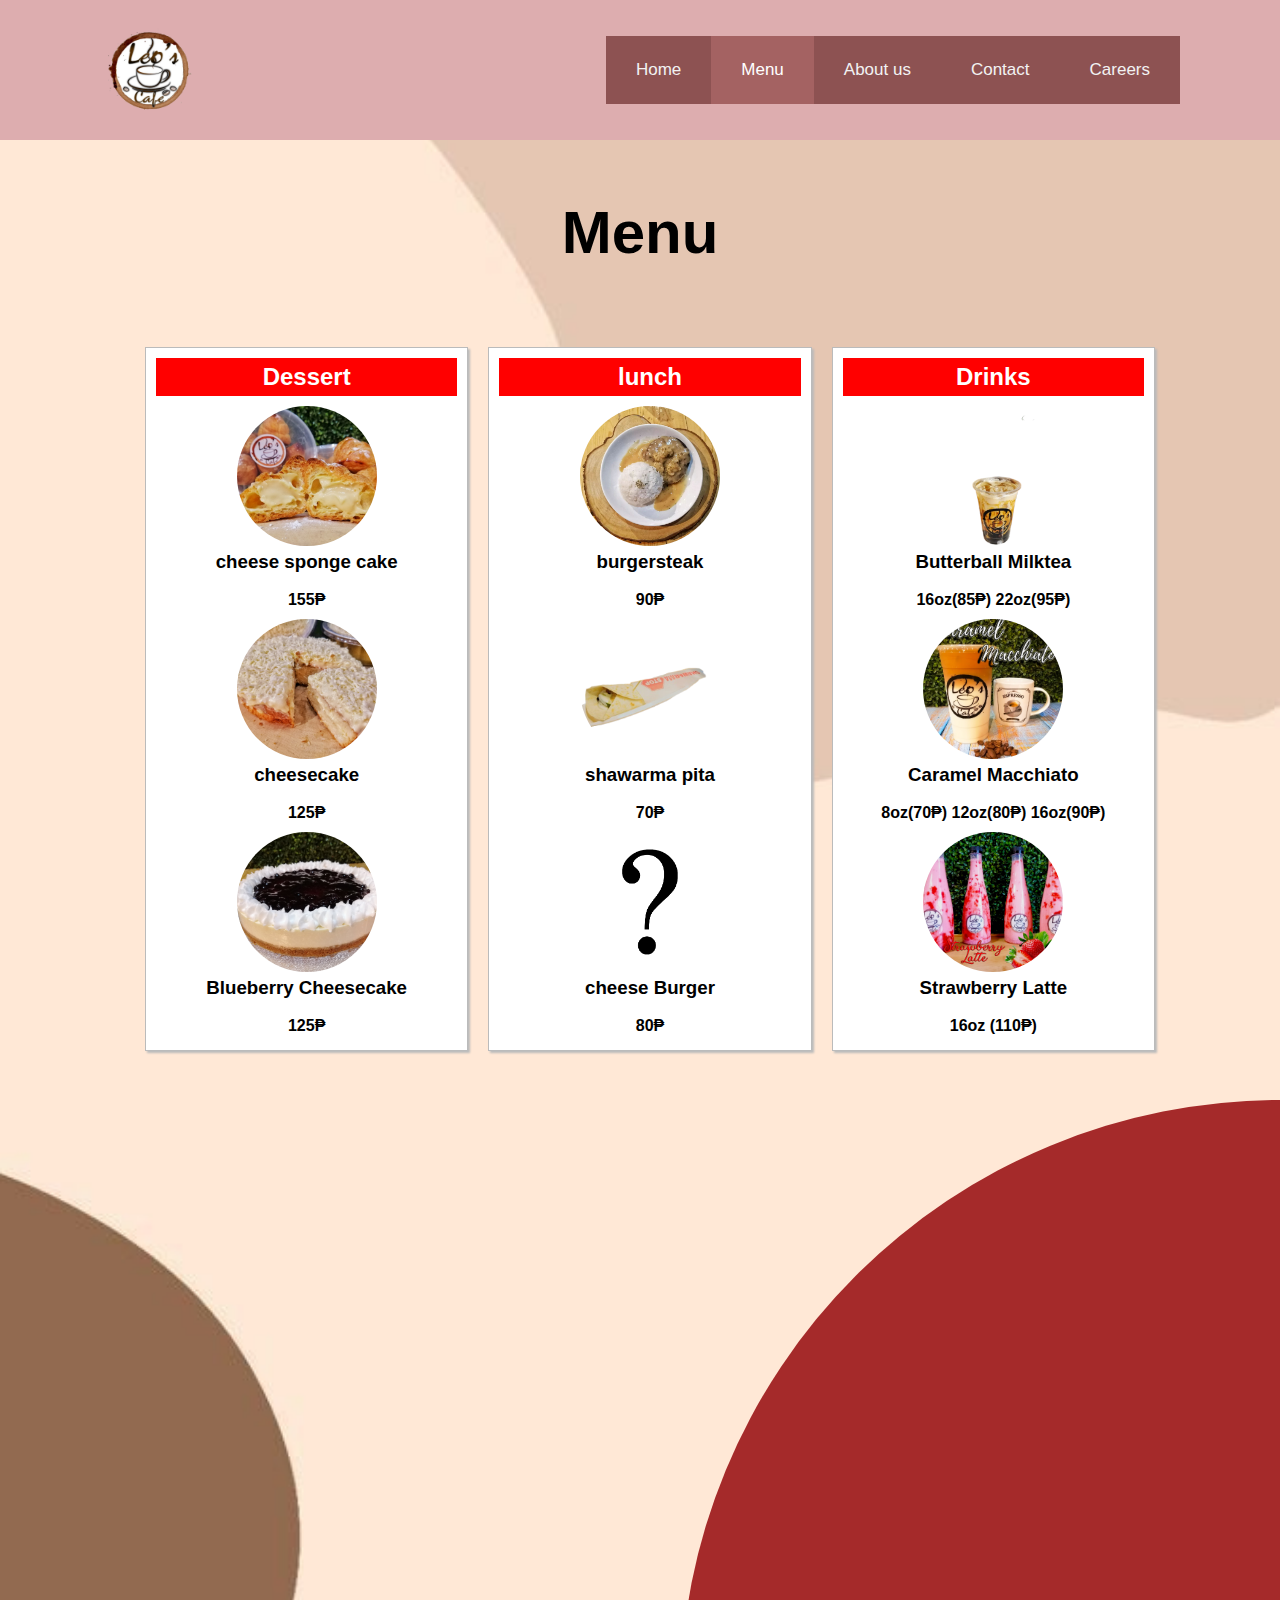
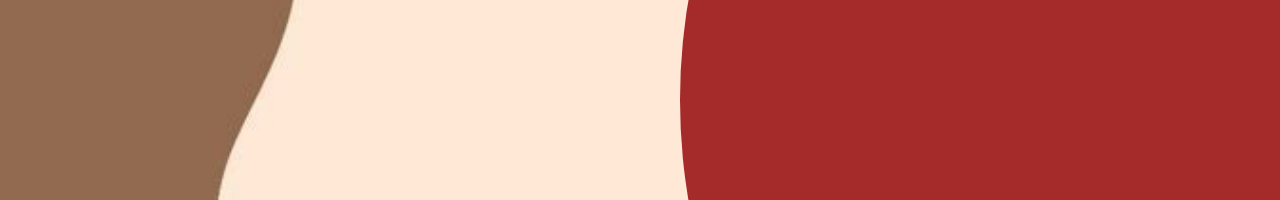
<file: menu.html>
<!DOCTYPE html>

<tel lang="en">


<head>

    <meta charset="utf-8">
<meta name="viewport" content="width=device-width, initial-scale=1.0">
<link rel="stylesheet" href="https://cdnjs.cloudflare.com/ajax/libs/font-awesome/4.7.0/css/font-awesome.min.css">

<link rel="stylesheet" href="stylesmenu.css">


<title> Leos's Cafe</title>


</head>

<body>

<section>
    <div class="circle">  </div>

<header>

 
    <a href="#"><img src="logo2.png" class="logo"></a>
    

    <div class="topnav" id="myTopnav">

     
           <a href="https://drasthxc.github.io/Leo-s-Cafe/index.html">Home </a> 
    
         <a href="https://drasthxc.github.io/Leo-s-Cafe/menu.html" class="active">Menu </a> 
          <a href="https://drasthxc.github.io/Leo-s-Cafe/abt%20us.html"> About us  </a> 
   <a href="https://drasthxc.github.io/Leo-s-Cafe/contactsv2.html">Contact </a> 
   <a href="https://drasthxc.github.io/Leo-s-Cafe/careers.html"> Careers </a>
                  
         
            <a href="javascript:void(0);" class="icon" onclick="myFunction()">
              <i class="fa fa-bars"></i>
      
            </a>
          </div>
</header>


<main> 

<div class="content">
<div id="menu3">

    <h1 id="menu"> Menu </h1>
        <div id="menu_row">
            <div id="menu_col">


            <h2> Dessert </h2>
            <div class="box">

    <div id="image">
    <img src="lunch1.jpg">
 
    </div>
    <div>
    <h3> cheese sponge cake </h3>
    <br>

    <h4>155₱</h4>
    </div>
</div>



<div class="box">

    <div id="image">
    <img src="lunch2.jpg">
 
    </div>
    <div>
    <h3> cheesecake </h3>
    <br>

    <h4>125₱ </h4>
    </div>
</div>

<div class="box">

    <div id="image">
    <img src="dinner3.jpg">
 
    </div>
    <div>
    <h3> Blueberry Cheesecake </h3>
    <br>

    <h4>125₱</h4>
    </div>
</div>


 </div>
 



 <div id="menu_col">


    <h2> lunch </h2>
    <div class="box">

<div id="image">
<img src="dinner1.jpg">

</div>
<div>
<h3> burgersteak </h3>
<br>

<h4>90₱</h4>
</div>
</div>



<div class="box">

<div id="image">
<img src="PITA.png">

</div>
<div>
<h3> shawarma pita </h3>
<br>

<h4>70₱</h4>
</div>
</div>

<div class="box">

<div id="image">
<img src="Question_Mark_Vinyl_Decal_Sticker__Riddle_Joker_Punctuation_-_Etsy__1_-removebg-preview.png">

</div>
<div>
<h3> cheese Burger </h3>
<br>

<h4>80₱</h4>
</div>
</div>


</div>



<div id="menu_col">


    <h2> Drinks </h2>
    <div class="box">

<div id="image">
<img src="butter-removebg-preview.png">

</div>
<div>
<h3> Butterball Milktea </h3>
<br>
<h4> 16oz(85₱) 22oz(95₱) </h4>
</div>
</div>



<div class="box">

<div id="image">
<img src="caramel.jpg">

</div>
<div>
<h3> Caramel Macchiato </h3>
<br>
<h4> 8oz(70₱) 12oz(80₱) 16oz(90₱)</h4>


</div>
</div>

<div class="box">

<div id="image">
<img src="straw.jpg">

</div>
<div>
<h3> Strawberry Latte </h3>
<br>

<h4>16oz (110₱)</h4>
</div>
</div>


</div>



    </div>
    </div>
    </div>

    
<script>



function myFunction() {
  var x = document.getElementById("myTopnav");
  if (x.className === "topnav") {
    x.className += " responsive";
  } else {
    x.className = "topnav";
  }
}


</script>



</main>

 




   

</section>

</body>

</html>
</file>
<file: stylesmenu.css>
/* mobile */






.topnav {
  overflow: hidden;
  background-color: rgb(141, 82, 82);
}

.topnav a {
  float: left;
  display: block;
  color: #f2f2f2;
  text-align: center;
  padding: 14px 16px;
  text-decoration: none;
  font-size: 17px;
}

.topnav a:hover {
  background-color: #ddd;
  color: black;
}

.topnav a.active {
  background-color: rgb(164, 98, 98);
  color: white;
}

.topnav .icon {
  display: none;
}

@media screen and (max-width: 600px) {
  .topnav a:not(:first-child) {display: none;}
  .topnav a.icon {
    float: right;
    display: block;
  }
}

@media screen and (max-width: 600px) {
  .topnav.responsive {position: relative;}
  .topnav.responsive .icon {
    position: absolute;
    right: 0;
    top: 0;
  }
  .topnav.responsive a {
    float: none;
    display: block;
    text-align: left;
  }
}





.circle{

    display: none;
}






header .logo{

    display: none;
        
    }
    
    body {

        background: url(brown3.jpg) no-repeat;
        background-size: cover;
    
    
    }


#mobile_menu{
    display: block;
    
}

#menu_row{
    flex-wrap: wrap;
    padding: 0 10px 0 10px;
  margin: auto;  
    
}




#menu{

  padding-top: 12%;
  color: #333;
  text-align: center;
  padding-bottom: 20%;
  font-size: 40px;
  margin: auto;
}





#menu3{
  padding: 25px;
  padding-top: 50px; 
  
  
  }
  
  #section{
      padding: 150px 0 25px 0;
      text-align: center;
      font-size: 2rem;
      font-family: verdana;
      
  }
  
  #menu_row{
      display: flex;
      padding: 0 100px 0 100px;
      
  }
  
  #menu_col{
  
      box-shadow: 2px 2px 2px #bbb;
      border: 1px solid #5e5050;
      background-color: #fff;
      margin: 10px;
 
      padding: 10px;
      flex: 1;
      z-index: 4;
      translate: -70px -20px;   
    
  }
  
  #menu_col h2{
  
      background-color: red;
      color: #fff;
      text-align: center;
      padding: 5px;
      font-family: sans-serif;
  
  }
  
  #image{
      width: 150px;
      height: 150px;
      border-radius: 50%;
      padding: 5px;
      border: 2px;
  
  }
  
  #image img {
  
  
      width: 100%;
      height: 100%;
      border-radius: 50%;
      object-fit: cover;
  
  }
  
  .box{
  
      display: flex;
      flex-direction: column;
      align-items: center;
      text-align: center;
      margin: auto;
    
      
  
  }
  
  







  

/*ipad mini*/
@media only screen and (min-width: 768px ) {
   






  .topnav {
    overflow: hidden;
    background-color: rgb(141, 82, 82);
  }
  
  .topnav a {
    float: left;
    display: block;
    color: #f2f2f2;
    text-align: center;
    padding: 14px 16px;
    text-decoration: none;
    font-size: 17px;
  }
  
  .topnav a:hover {
    background-color: #ddd;
    color: black;
  }
  
  .topnav a.active {
    background-color: rgb(164, 98, 98);
    color: white;
  }
  
  .topnav .icon {
    display: none;
  }
  
  @media screen and (max-width: 600px) {
    .topnav a:not(:first-child) {display: none;}
    .topnav a.icon {
      float: right;
      display: block;
    }
  }
  
  @media screen and (max-width: 600px) {
    .topnav.responsive {position: relative;}
    .topnav.responsive .icon {
      position: absolute;
      right: 0;
      top: 0;
    }
    .topnav.responsive a {
      float: none;
      display: block;
      text-align: left;
    }
  }
  
  
  
  
  
  .circle{
  
      display: none;
  }
  
  
  
  
  
  
  header .logo{
  
      display: none;
          
      }
      
      body {
  
          background: url(brown3.jpg) no-repeat;
          background-size: cover;
      
      
      }
  
  
  #mobile_menu{
      display: block;
      
  }
  
  #menu_row{
      flex-wrap: wrap;
      padding: 0 10px 0 10px;
    margin: auto;  
      
  }
  
  
  
  
  #menu{
  
    padding-top: 12%;
    color: #333;
    text-align: center;
    padding-bottom: 20%;
    font-size: 40px;
    margin: auto;
  }
  
  
  
  
  
  #menu3{
    padding: 25px;
    padding-top: 50px; 
    
    
    }
    
    #section{
        padding: 150px 0 25px 0;
        text-align: center;
        font-size: 2rem;
        font-family: verdana;
        
    }
    
    #menu_row{
        display: flex;
        padding: 0 100px 0 100px;
        
    }
    
    #menu_col{
    
        box-shadow: 2px 2px 2px #bbb;
        border: 1px solid #5e5050;
        background-color: #fff;
        margin: 10px;
   
        padding: 10px;
        flex: 1;
        z-index: 4;
        translate: 10px -20px;      
   
        
    }
    
    #menu_col h2{
    
        background-color: red;
        color: #fff;
        text-align: center;
        padding: 5px;
        font-family: sans-serif;
    
    }
    
    #image{
        width: 150px;
        height: 150px;
        border-radius: 50%;
        padding: 5px;
        border: 2px;
    
    }
    
    #image img {
    
    
        width: 100%;
        height: 100%;
        border-radius: 50%;
        object-fit: cover;
    
    }
    
    .box{
    
        display: flex;
        flex-direction: column;
        align-items: center;
        text-align: center;
        margin: auto;
        
    
    }
    
    
  
  









}





/* comp */

@media only screen and (min-width: 1024px ) {
    

@import url('https://fonts.googleapis.com css?family= Poppins: 200,300,400,500, 600, 700,800, 900&display=swap');
*

{

margin: 0;
padding: 0;
box-sizing: border-box;
font-family: 'Poppins', sans-serif;

 }





 .topnav {
    overflow: hidden;
    background-color: rgb(141, 82, 82);
  }
  
  .topnav a {
    float: left;
    display: block;
    color: #f2f2f2;
    text-align: center;
    padding: 24px 30px;
    text-decoration: none;
    font-size: 17px;
  }
  
  .topnav a:hover {
    background-color: #ddd;
    color: black;
  }
  
  .topnav a.active {
    background-color: rgb(164, 98, 98);
    color: white;
  }
  
  .topnav .icon {
    display: none;
  }
  
  @media screen and (max-width: 600px) {
    .topnav a:not(:first-child) {display: none;}
    .topnav a.icon {
      float: right;
      display: block;
    }
  }
  
  @media screen and (max-width: 600px) {
    .topnav.responsive {position: relative;}
    .topnav.responsive .icon {
      position: absolute;
      right: 0;
      top: 0;
    }
    .topnav.responsive a {
      float: none;
      display: block;
      text-align: left;
    }
  }






header
{
position: fixed;
top: 0;
Left: 0;
right: 0;
width: 100%;
padding: 20px 100px;
display: flex;
justify-content: space-between;
align-items: center;
background-color: #ddadaf;
z-index: 9;
}

header .logo
{
position: relative;
max-width: 100px;
display: block;

}


header ul
{

position: relative; 
display: flex;
}

header ul li
{
 List-style: none;
}

header ul li a
{
display: inline-block;
color: #333;
font-weight: 400; 
margin-left: 40px; 
text-decoration: none;
}





.circle
{
    position: absolute;
    top: 100%;
    left: 0;
    width: 100%;
    height: 100%;
    background: brown;
    clip-path: circle(600px at right 800px);
    display: block;


}

    
}



#menu3{
padding: 25px;
padding-top: 50px; 


}

#section{
    padding: 150px 0 25px 0;
    text-align: center;
    font-size: 2rem;
    font-family: verdana;
    
}

#menu_row{
    display: flex;
    padding: 0 100px 0 100px;
}

#menu_col{

    box-shadow: 2px 2px 2px #bbb;
    border: 1px solid #bbb;
    background-color: #fff;
    margin: 10px;
    padding: 10px;
    flex: 1;
    z-index: 4;
    
}

#menu_col h2{

    background-color: red;
    color: #fff;
    text-align: center;
    padding: 5px;
    font-family: sans-serif;

}

#image{
    width: 150px;
    height: 150px;
    border-radius: 50%;
    padding: 5px;
    border: 2px;

}

#image img {


    width: 100%;
    height: 100%;
    border-radius: 50%;
    object-fit: cover;

}

.box{

    display: flex;
    flex-direction: column;
    align-items: center;
    text-align: center;
    margin: 5px;
    

}

#menu{


padding-bottom: 90px;
font-size: 60px;
color: #000000;

}
</file>
